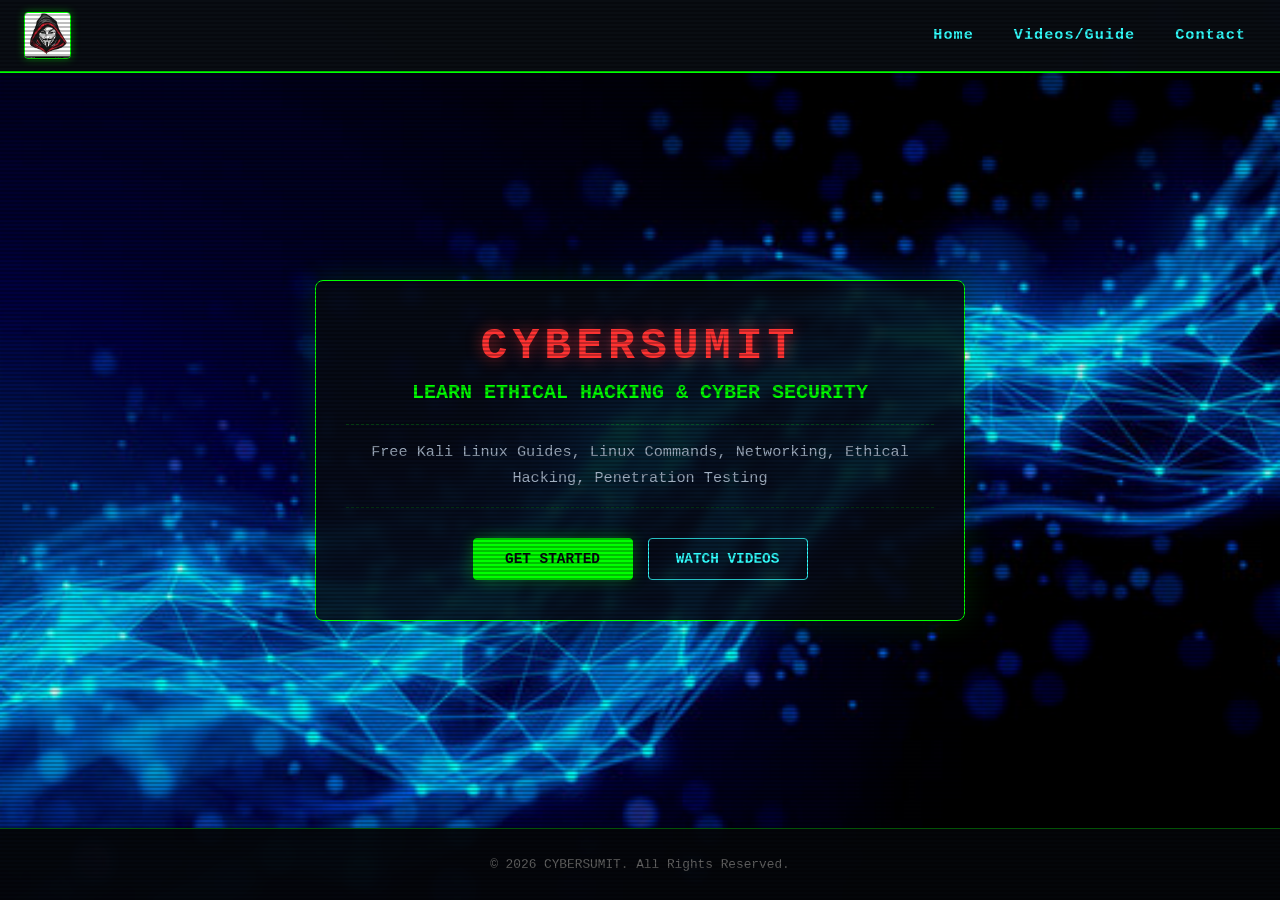
<file: index.html>
<!DOCTYPE html>
<html lang="en">
<head>
    <meta charset="UTF-8">
    <meta name="viewport" content="width=device-width, initial-scale=1.0">
    <link rel="icon" type="image/x-icon" href="img.jfif">
    <title>Information to Install Kali Linux</title>
   <style>

/* Base Cyberpunk Setup */
body {
    background: #06090e url('background.jpeg') no-repeat fixed center / cover;
    color: #33ff33;
    font-family: 'Courier New', Courier, monospace;
    margin: 0;
    padding: 0;
    min-height: 100vh;
    display: flex;
    flex-direction: column;
    overflow-x: hidden;
}

/* Screen Scanline CRT Monitor Filter */
body::before {
    content: " ";
    display: block;
    position: fixed;
    top: 0; left: 0; bottom: 0; right: 0;
    background: linear-gradient(rgba(18, 16, 16, 0) 50%, rgba(0, 0, 0, 0.25) 50%);
    z-index: 9999;
    background-size: 100% 4px;
    pointer-events: none;
}

/* Fixed Header Navbar Layout */
header {
    background: rgba(10, 14, 20, 0.95);
    backdrop-filter: blur(8px);
    border-bottom: 2px solid #00ff00;
    padding: 12px 24px;
    display: flex;
    justify-content: space-between;
    align-items: center;
    position: sticky;
    top: 0;
    z-index: 1000;
    box-sizing: border-box;
    width: 100%;
}

.logo-container img {
    height: 45px;
    width: auto;
    border: 1px solid #00ff00;
    border-radius: 4px;
    box-shadow: 0 0 8px rgba(0, 255, 0, 0.4);
    display: block;
}

.navbar {
    display: flex;
    align-items: center;
}

.nav-links {
    display: flex;
    gap: 20px;
}

.nav-links a {
    color: #33ffff;
    text-decoration: none;
    font-weight: bold;
    font-size: 0.95rem;
    letter-spacing: 1px;
    padding: 6px 10px;
    transition: all 0.2s ease-in-out;
    border-bottom: 2px solid transparent;
}

.nav-links a:hover {
    color: #00ff00;
    border-bottom-color: #00ff00;
    text-shadow: 0 0 8px rgba(0, 255, 0, 0.6);
}

/* Right-Pinned Mobile Hamburger Toggle Switch Layout */
.menu-toggle {
    display: none; /* Auto-hidden on wide desktop monitors */
    flex-direction: column;
    justify-content: space-between;
    width: 24px;
    height: 18px;
    background: rgba(0, 255, 0, 0.1);
    border: 1px solid rgba(0, 255, 0, 0.3);
    border-radius: 6px;
    padding: 10px;
    cursor: pointer;
    z-index: 1001;
    margin-left: auto;
}

.menu-toggle .bar {
    width: 100%;
    height: 2px;
    background-color: #00ff00;
    box-shadow: 0 0 5px rgba(0, 255, 0, 0.8);
    transition: all 0.3s ease;
}

/* Core Main Application Window Frame */
main {
    flex: 1;
    display: flex;
    align-items: center;
    justify-content: center;
    padding: 20px;
    box-sizing: border-box;
}

.hero {
    max-width: 650px;
    width: 100%;
    background: rgba(8, 12, 18, 0.85);
    backdrop-filter: blur(5px);
    border: 1px solid #00ff00;
    border-radius: 8px;
    padding: 40px 30px;
    box-sizing: border-box;
    text-align: center;
    box-shadow: 0 0 30px rgba(0, 255, 0, 0.15);
}

/* Your Original Bright Red Heading Styles */
.hero h1 {
    color: #ff3333; 
    font-size: 2.8rem;
    margin: 0 0 10px 0;
    letter-spacing: 5px;
    text-shadow: 0 0 15px rgba(255, 51, 51, 0.6);
    font-weight: bold;
}

.hero h2 {
    color: #00ff00;
    font-size: 1.25rem;
    margin: 0 0 20px 0;
    text-transform: uppercase;
}

.hero p {
    color: #a0aec0;
    font-size: 0.95rem;
    line-height: 1.7;
    margin: 0 0 30px 0;
    border-top: 1px dashed rgba(0, 255, 0, 0.2);
    border-bottom: 1px dashed rgba(0, 255, 0, 0.2);
    padding: 15px 0;
}

.buttons {
    display: flex;
    gap: 15px;
    justify-content: center;
    flex-wrap: wrap;
}

.btn, .btn2 {
    display: inline-block;
    text-decoration: none;
    font-weight: bold;
    font-size: 0.9rem;
    padding: 12px 24px;
    border-radius: 4px;
    text-transform: uppercase;
    transition: all 0.25s ease;
    min-width: 160px;
    box-sizing: border-box;
}

.btn {
    background-color: #00ff00;
    color: #06090e;
    border: 1px solid #00ff00;
    box-shadow: 0 0 15px rgba(0, 255, 0, 0.3);
}

.btn:hover {
    background-color: transparent;
    color: #00ff00;
}

.btn2 {
    background-color: transparent;
    color: #33ffff;
    border: 1px solid #33ffff;
}

.btn2:hover {
    background-color: #33ffff;
    color: #06090e;
}

footer {
    background: rgba(5, 7, 10, 0.95);
    border-top: 1px solid rgba(0, 255, 0, 0.3);
    text-align: center;
    padding: 15px;
    font-size: 0.8rem;
    color: #666;
}

/* ANDROID MOBILE DEVICE ORIENTATION BREAKPOINTS */
@media (max-width: 768px) {
    header {
        padding: 12px 15px;
    }

    /* Reveals the right-aligned mobile menu key trigger */
    .menu-toggle {
        display: flex;
    }

    /* Fixed window sizing rules ensure no text gets hidden under the open panel */
    .nav-links {
        display: none;
        flex-direction: column;
        position: fixed; 
        top: 71px; 
        left: 0;
        width: 100%;
        height: calc(100vh - 71px); 
        background: rgba(6, 9, 14, 0.98); 
        z-index: 999; 
        padding: 40px 0;
        gap: 25px;
        text-align: center;
        box-sizing: border-box;
    }

    .nav-links.active {
        display: flex;
    }

    .nav-links a {
        display: block;
        padding: 15px 0;
        font-size: 1.3rem;
        width: 100%;
    }

    /* Transforms into an X symbol when tapped open */
    .menu-toggle.active .bar:nth-child(1) { transform: translateY(8px) rotate(45deg); }
    .menu-toggle.active .bar:nth-child(2) { opacity: 0; }
    .menu-toggle.active .bar:nth-child(3) { transform: translateY(-8px) rotate(-45deg); }

    /* Elastic layout scaling to run perfectly on Android glass displays */
    main { padding: 15px; }
    .hero { padding: 30px 15px; }
    .hero h1 { font-size: 2.2rem; }
    .hero h2 { font-size: 1rem; }
    .hero p { font-size: 0.85rem; }
    .buttons { flex-direction: column; width: 100%; }
    .btn, .btn2 { width: 100%; text-align: center; }
}
	</style>
</head>
<body>

    <!-- Responsive Navbar Header Frame -->
    <header>
        <div class="logo-container">
           <a href="#">
                <img src="img.jfif" alt="CYBERSUMIT Logo">
            </a>
        </div>

        <nav class="navbar">
            <!-- Hamburger button locked to the right side on Android -->
            <button class="menu-toggle" id="mobile-menu" aria-label="Toggle navigation">
                <span class="bar"></span>
                <span class="bar"></span>
                <span class="bar"></span>
            </button>
            <div class="nav-links" id="nav-menu">
                <a href="home.html">Home</a>
                <a href="guide.html">Videos/Guide</a>
                <a href="contact.html">Contact</a>
            </div>
        </nav>
    </header>

    <!-- Main Workspace Container -->
    <main>
        <div class="hero">
            <!-- Your Exact Original Content Restored -->
            <h1>CYBERSUMIT</h1>
            <h2>Learn Ethical Hacking & Cyber Security</h2>
            <p>
                Free Kali Linux Guides,
                Linux Commands,
                Networking,
                Ethical Hacking,
                Penetration Testing
            </p>
            <div class="buttons">
                <a href="home.html" class="btn">Get Started</a>
                <a href="https://youtube.com" target="_blank" class="btn2">Watch Videos</a>
            </div>
        </div>
    </main>

    <!-- Original Footer Block -->
    <footer>
        <p>&copy; 2026 CYBERSUMIT. All Rights Reserved.</p>
    </footer>

    <!-- Interactive Navigation Menu Click Script -->
    <script>
        const mobileMenuBtn = document.getElementById('mobile-menu');
        const navMenuContainer = document.getElementById('nav-menu');

        // Toggle state triggers on click
        mobileMenuBtn.addEventListener('click', function(e) {
            e.stopPropagation();
            this.classList.toggle('active');
            navMenuContainer.classList.toggle('active');
        });

        // Auto-closes overlay drawer if a choice is tapped
        const links = document.querySelectorAll('.nav-links a');
        links.forEach(link => {
            link.addEventListener('click', () => {
                mobileMenuBtn.classList.remove('active');
                navMenuContainer.classList.remove('active');
            });
        });
    </script>
</body>
</html>
</file>
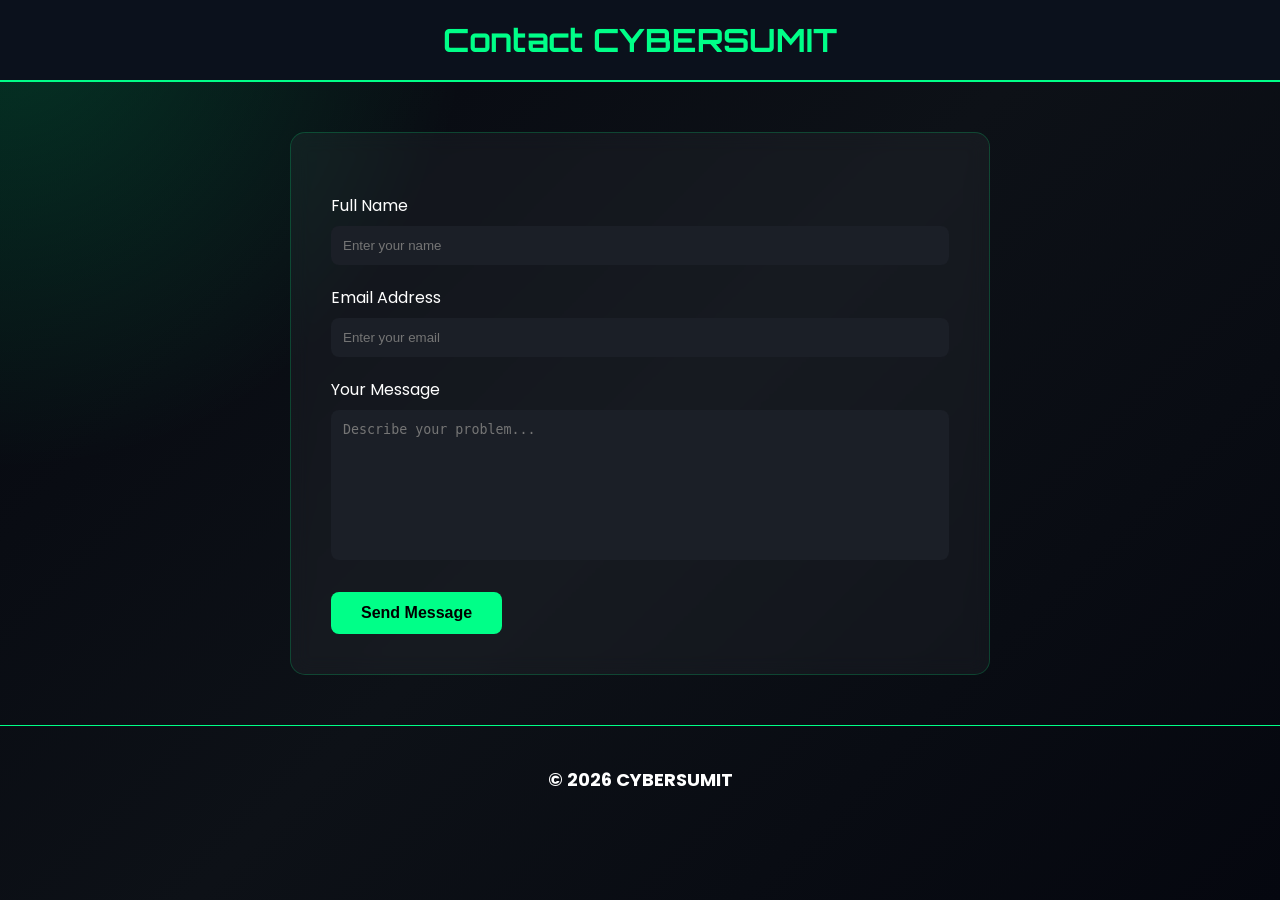
<file: contact.html>
<!DOCTYPE html>
<html lang="en">

<head>
    <meta charset="UTF-8">
    <meta name="viewport" content="width=device-width, initial-scale=1.0">
    <title>Contact - CYBERSUMIT</title>

    <style>
        @import url('https://fonts.googleapis.com/css2?family=Orbitron:wght@600&family=Poppins:wght@300;400;500&display=swap');

        * {
            margin: 0;
            padding: 0;
            box-sizing: border-box;
        }

        body {

            font-family: 'Poppins', sans-serif;

            background:
                radial-gradient(circle at top left, #00ff8830, transparent 30%),
                linear-gradient(135deg, #05070f, #0d1117, #05070f);

            color: white;

            min-height: 100vh;

        }

        header {

            background: #0b111c;

            padding: 20px;

            text-align: center;

            border-bottom: 2px solid #00ff88;

        }

        header h1 {

            font-family: 'Orbitron', sans-serif;

            color: #00ff88;

        }

        main {

            width: 90%;

            max-width: 700px;

            margin: 50px auto;

            padding: 40px;

            background: rgba(255, 255, 255, .04);

            backdrop-filter: blur(10px);

            border-radius: 15px;

            border: 1px solid rgba(0, 255, 136, .2);

        }

        label {

            display: block;

            margin-top: 20px;

            margin-bottom: 8px;

        }

        input,
        textarea {

            width: 100%;

            padding: 12px;

            border: none;

            border-radius: 8px;

            background: #1b1f27;

            color: white;

        }

        textarea {

            height: 150px;

            resize: none;

        }

        button {

            margin-top: 25px;

            padding: 12px 30px;

            background: #00ff88;

            border: none;

            border-radius: 8px;

            font-size: 16px;

            cursor: pointer;

            font-weight: bold;

        }

        button:hover {

            background: #00d977;

        }

        footer {

            text-align: center;

            padding: 20px;

            margin-top: 40px;

            border-top: 1px solid #00ff88;

        }

        #status {

            margin-top: 20px;

            font-size: 18px;

            font-weight: bold;

            text-align: center;

        }
    </style>

</head>

<body>

    <header>

        <h1>Contact CYBERSUMIT</h1>

    </header>

    <main>

        <form id="contactForm">

            <label>Full Name</label>

            <input type="text" id="name" placeholder="Enter your name">

            <label>Email Address</label>

            <input type="email" id="email" placeholder="Enter your email">

            <label>Your Message</label>

            <textarea id="message" placeholder="Describe your problem..."></textarea>

            <button type="submit" id="sendBtn">
                Send Message
            </button>

        </form>

    </main>

    <footer>

        <p id="status">© 2026 CYBERSUMIT</p>

    </footer>

    <script>

        const form = document.getElementById("contactForm");

        const status = document.getElementById("status");

        form.addEventListener("submit", function (event) {

            event.preventDefault();

            const name = document.getElementById("name").value.trim();

            const email = document.getElementById("email").value.trim();

            const message = document.getElementById("message").value.trim();

            if (name === "" || email === "" || message === "") {

                status.style.color = "red";

                status.innerHTML = "⚠ Please fill in all fields.";

                return;

            }

            const emailPattern = /^[^ ]+@[^ ]+\.[a-z]{2,3}$/;

            if (!email.match(emailPattern)) {

                status.style.color = "orange";

                status.innerHTML = "⚠ Please enter a valid email address.";

                return;

            }

            status.style.color = "#00ff88";

            status.innerHTML = "✅ Message sent successfully!";

            form.reset();
            const button = document.getElementById("sendBtn");

            form.addEventListener("submit", function (event) {

                event.preventDefault();

                button.innerHTML = "Sending...";

                button.disabled = true;

                setTimeout(function () {

                    button.innerHTML = "✓ Message Sent";

                    button.style.background = "#00ff88";

                    form.reset();

                    status.style.color = "#00ff88";
                    status.innerHTML = "Thank you for contacting CYBERSUMIT.";

                }, 2000);

            });

    </script>

</body>

</html>
</file>
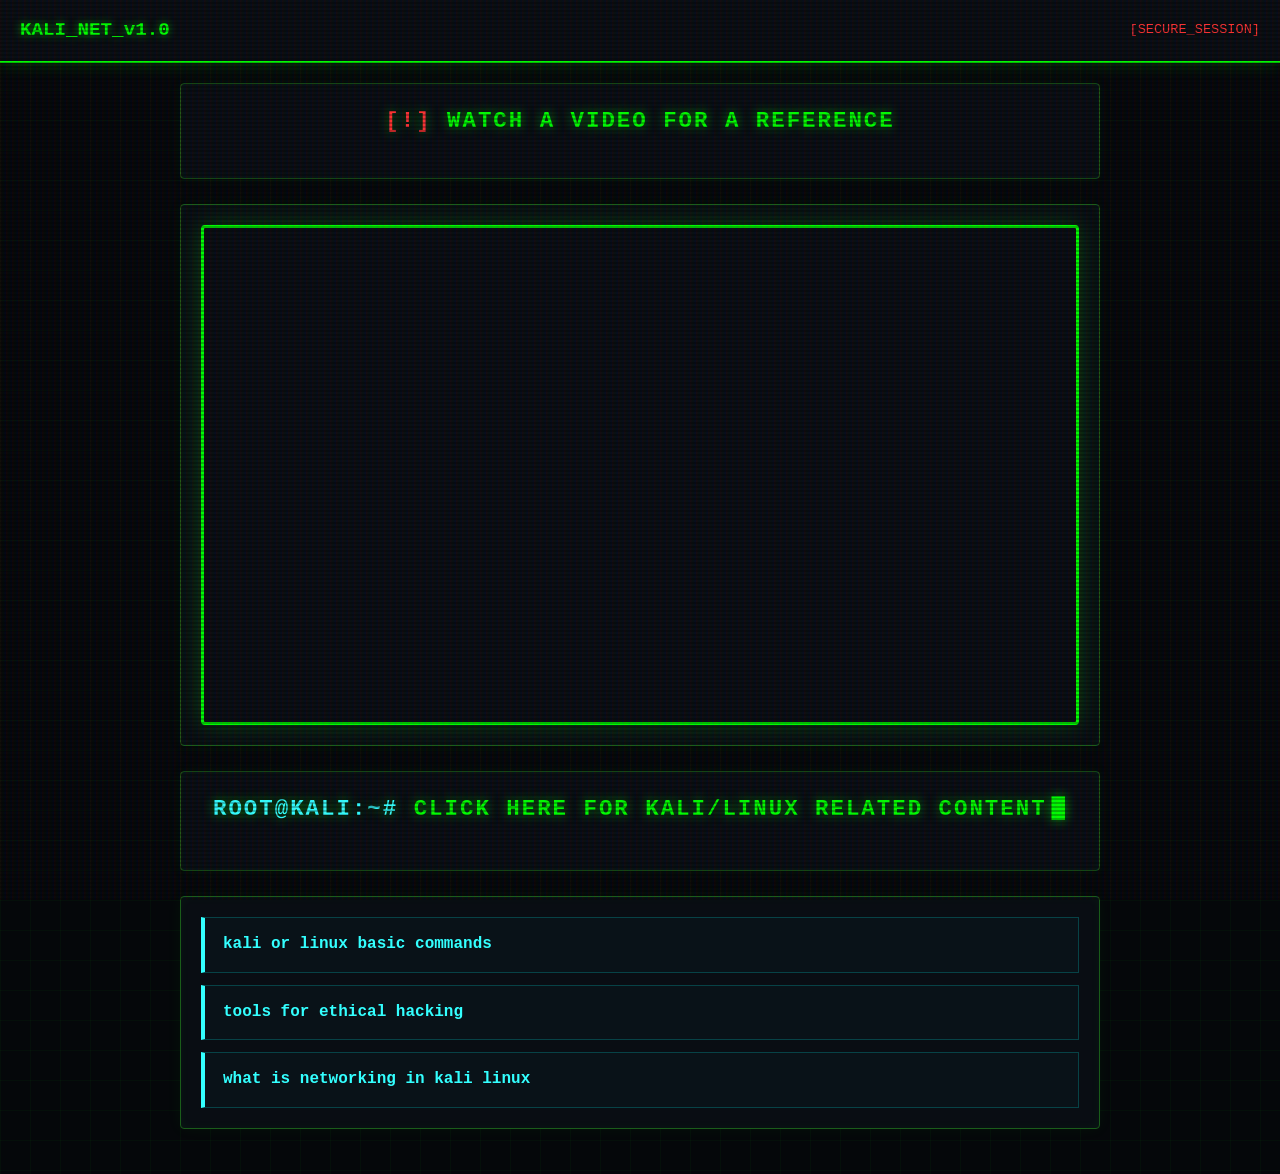
<file: guide.html>
<!DOCTYPE html>
<html lang="en">
<head>
    <meta charset="UTF-8">
    <meta name="viewport" content="width=device-width, initial-scale=1.0">
    <title>Kali Linux Hub</title>
    <style>
        /* Base Cyberpunk Environment */
        body {
            background-color: #05070a;
            color: #33ff33;
            font-family: 'Courier New', Courier, monospace;
            margin: 0;
            padding: 0;
            line-height: 1.6;
            
            /* Animated Cyber Grid Background */
            background-image: 
                linear-gradient(rgba(0, 255, 0, 0.03) 1px, transparent 1px),
                linear-gradient(90deg, rgba(0, 255, 0, 0.03) 1px, transparent 1px);
            background-size: 30px 30px;
            animation: gridMove 20s linear infinite;
        }

        /* Scanline Overlay Screen Effect */
        body::before {
            content: " ";
            display: block;
            position: fixed;
            top: 0; left: 0; bottom: 0; right: 0;
            background: linear-gradient(rgba(18, 16, 16, 0) 50%, rgba(0, 0, 0, 0.25) 50%), 
                        linear-gradient(90deg, rgba(255, 0, 0, 0.06), rgba(0, 255, 0, 0.02), rgba(0, 0, 255, 0.06));
            z-index: 9999;
            background-size: 100% 4px, 6px 100%;
            pointer-events: none;
        }

        @keyframes gridMove {
            0% { background-position: 0 0; }
            100% { background-position: 0 1000px; }
        }

        /* Mobile Responsive Navigation Bar */
        .navbar {
            background: rgba(10, 14, 20, 0.95);
            border-bottom: 2px solid #00ff00;
            padding: 15px 20px;
            display: flex;
            justify-content: space-between;
            align-items: center;
            position: sticky;
            top: 0;
            z-index: 1000;
            box-shadow: 0 2px 15px rgba(0, 255, 0, 0.2);
        }

        .navbar-brand {
            color: #00ff00;
            font-weight: bold;
            font-size: 1.2rem;
            text-decoration: none;
            text-shadow: 0 0 8px rgba(0, 255, 0, 0.6);
        }

        .navbar-status {
            color: #ff3333;
            font-size: 0.85rem;
            animation: pulse 1.5s infinite;
        }

        @keyframes pulse {
            0%, 100% { opacity: 1; }
            50% { opacity: 0.4; }
        }

        /* Main Page Layout Wrapper */
        .container {
            max-width: 960px;
            margin: 0 auto;
            padding: 20px;
            box-sizing: border-box;
        }

        /* Cyber HUD Container Boxes */
        .panel {
            margin-bottom: 25px;
            padding: 20px;
            background: rgba(10, 14, 20, 0.9);
            border: 1px solid #1a5c1a;
            border-radius: 4px;
            box-shadow: 0 0 15px rgba(0, 255, 0, 0.05),
                        inset 0 0 10px rgba(0, 255, 0, 0.05);
            text-align: center; /* Safe fallback centering */
        }

        /* Blinking Terminal Header Styling */
        h2, h3 {
            color: #00ff00;
            text-transform: uppercase;
            letter-spacing: 2px;
            text-shadow: 0 0 12px rgba(0, 255, 0, 0.6);
            margin-top: 0;
            font-size: 1.4rem;
        }

        h2::before { content: "[!] "; color: #ff3333; }
        h3::before { content: "root@kali:~# "; color: #33ffff; }

        /* Animated Typing Cursor */
        h3::after {
            content: "█";
            animation: blink 0.8s step-end infinite;
            margin-left: 5px;
        }

        @keyframes blink {
            from, to { color: transparent }
            50% { color: #00ff00; }
        }

        /* 100% Responsive Video Container Matrix */
        .video-wrapper {
            position: relative;
            padding-bottom: 56.25%; /* Perfect 16:9 Aspect Ratio aspect spacing */
            height: 0;
            overflow: hidden;
            border: 3px solid #00ff00;
            box-shadow: 0 0 25px rgba(0, 255, 0, 0.25);
            border-radius: 4px;
        }

        .video-wrapper iframe {
            position: absolute;
            top: 0;
            left: 0;
            width: 100%;
            height: 100%;
            border: 0 !important;
        }

        /* Link Stack Configuration */
        .link-stack {
            text-align: left;
            display: flex;
            flex-direction: column;
            gap: 12px;
        }

        /* Interactive Terminal Hyperlinks */
        a.cyber-link {
            display: block;
            color: #33ffff;
            text-decoration: none;
            padding: 14px 18px;
            border: 1px solid rgba(0, 255, 255, 0.2);
            background: rgba(0, 255, 255, 0.02);
            border-left: 4px solid #33ffff;
            transition: all 0.25s cubic-bezier(0.4, 0, 0.2, 1);
            font-weight: bold;
            box-sizing: border-box;
            word-wrap: break-word; /* Prevents long text from overflowing screens */
        }

        /* Hover Interactive State */
        a.cyber-link:hover {
            color: #05070a;
            background-color: #33ffff;
            border-left-color: #ff3333;
            padding-left: 24px;
            box-shadow: 0 0 15px rgba(0, 255, 255, 0.5);
        }

        /* Mobile Accessibility Optimization Adjustments */
        @media (max-width: 600px) {
            body { padding: 0; }
            .container { padding: 15px; }
            .panel { padding: 15px; margin-bottom: 15px; }
            h2 { font-size: 1.1rem; }
            h3 { font-size: 1rem; }
            a.cyber-link { padding: 12px 15px; font-size: 0.9rem; }
        }
    </style>
</head>
<body>

    <!-- Sticky Mobile Navigation Bar -->
    <nav class="navbar">
        <a href="#" class="navbar-brand">KALI_NET_v1.0</a>
        <span class="navbar-status">[SECURE_SESSION]</span>
    </nav>

    <!-- Main Content Container -->
    <div class="container">

        <div class="panel">
            <h2>Watch a video for a reference</h2>
        </div>

        <div class="panel">
            <!-- Fluid Aspect Ratio Wrapper protects iframe layout from breaking -->
            <div class="video-wrapper">
                <iframe src="https://youtube.com" title="How to Dual Boot Kali Linux and Windows" allow="accelerometer; autoplay; clipboard-write; encrypted-media; gyroscope; picture-in-picture; web-share" referrerpolicy="strict-origin-when-cross-origin" allowfullscreen></iframe>
            </div>
        </div>

        <div class="panel">
            <h3>Click here for kali/linux related content</h3>
        </div>

        <div class="panel">
            <div class="link-stack">
                <a class="cyber-link" href="#">kali or linux basic commands</a>
                <a class="cyber-link" href="#">tools for ethical hacking</a>
                <a class="cyber-link" href="#">what is networking in kali linux</a>
            </div>
        </div>

    </div>

</body>
</html>
</file>
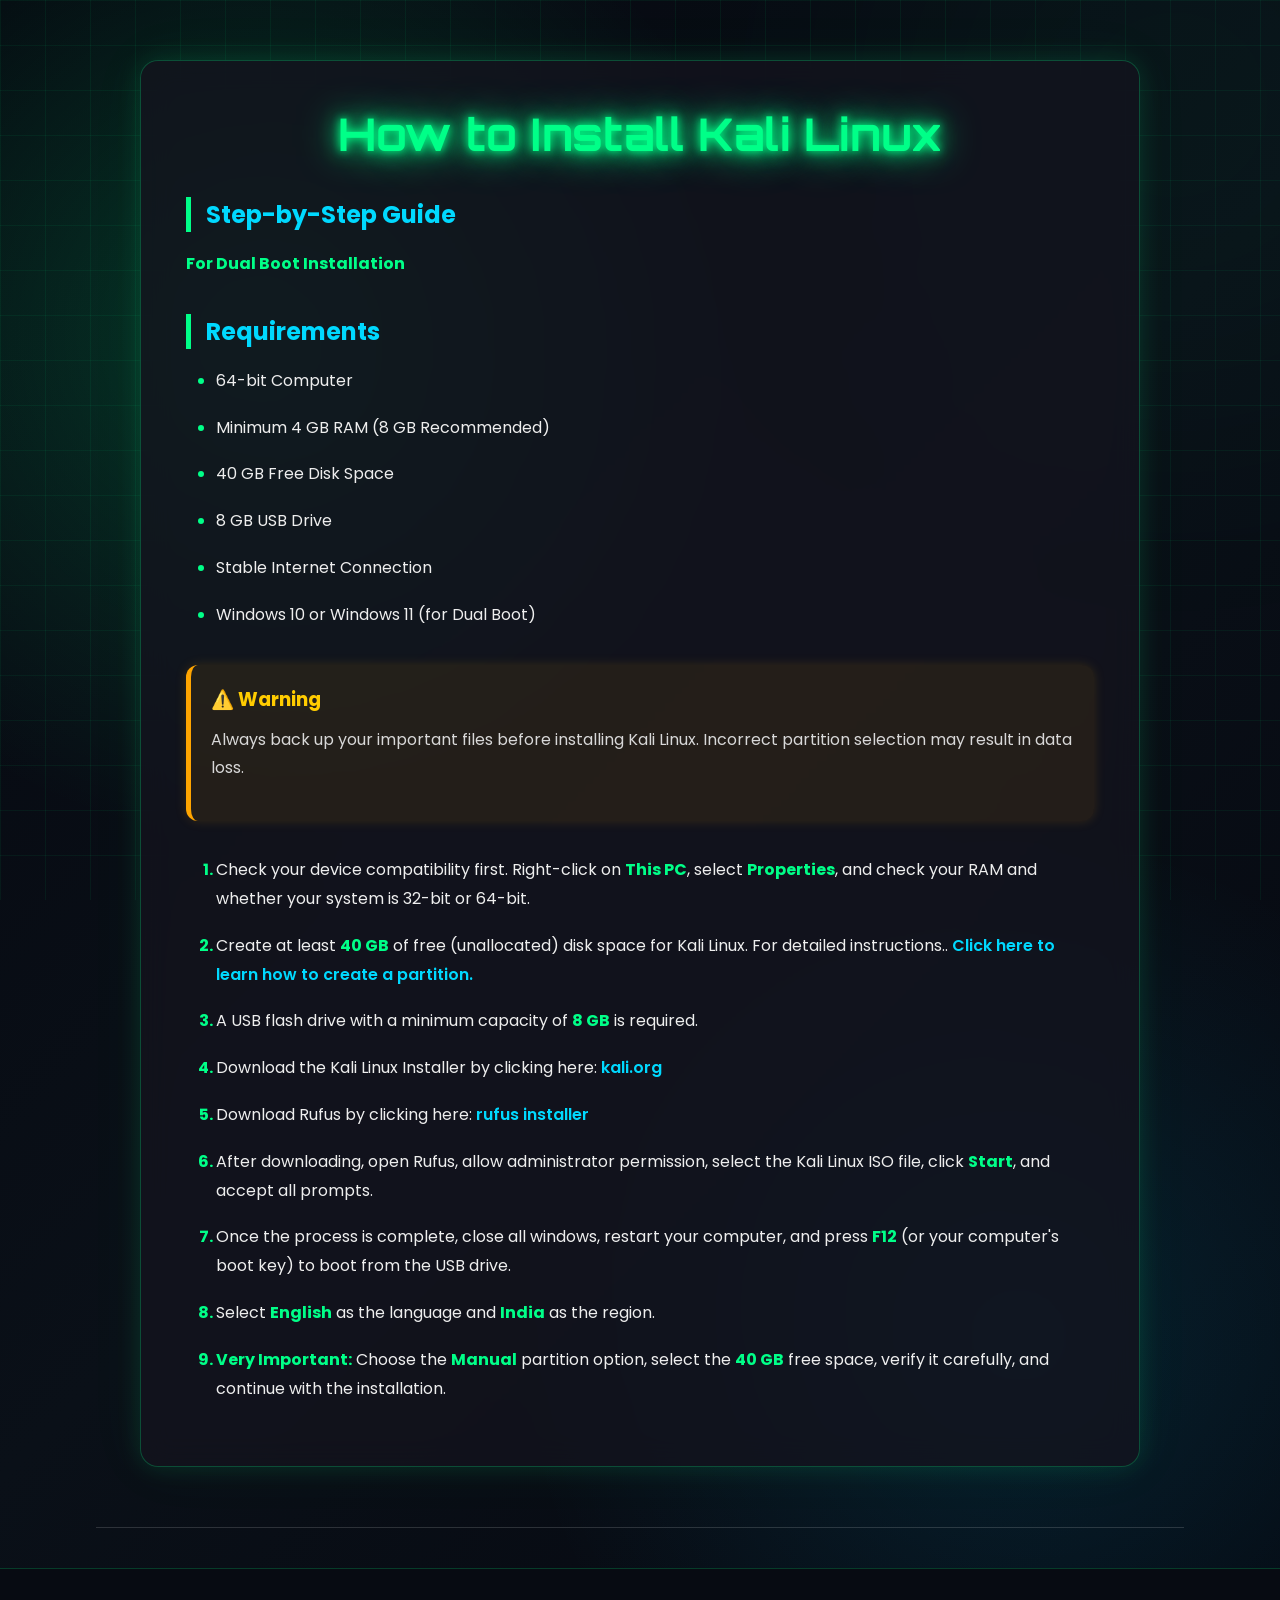
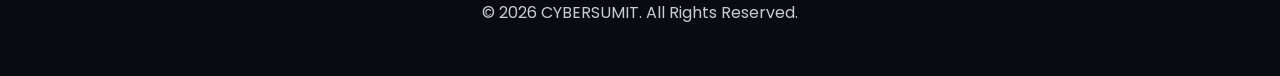
<file: home.html>
<!DOCTYPE html>
<html lang="en">

<head>
    <meta charset="UTF-8">
    <meta name="viewport" content="width=device-width, initial-scale=1.0">
    <title>Information to Install Kali Linux</title>
    <style>
        /*=========================================
        CYBERSUMIT CYBERSECURITY THEME
=========================================*/

        @import url('https://fonts.googleapis.com/css2?family=Orbitron:wght@400;600;700&family=Poppins:wght@300;400;500;600&display=swap');

        * {
            margin: 0;
            padding: 0;
            box-sizing: border-box;
        }

        html {
            scroll-behavior: smooth;
        }

        body {

            font-family: 'Poppins', sans-serif;
            color: #ffffff;

            background:
                radial-gradient(circle at 20% 20%, rgba(0, 255, 136, .18), transparent 30%),
                radial-gradient(circle at 80% 80%, rgba(0, 200, 255, .12), transparent 30%),
                linear-gradient(135deg, #05070f, #0a1018, #05070f);

            min-height: 100vh;

            overflow-x: hidden;

            position: relative;

        }

        /* Cyber Grid */

        body::before {

            content: "";

            position: fixed;

            inset: 0;

            background-image:

                linear-gradient(rgba(0, 255, 136, .06) 1px, transparent 1px),

                linear-gradient(90deg, rgba(0, 255, 136, .06) 1px, transparent 1px);

            background-size: 45px 45px;

            z-index: -2;

        }

        /* Neon Glow */

        body::after {

            content: "";

            position: fixed;

            width: 450px;

            height: 450px;

            background: #00ff88;

            border-radius: 50%;

            filter: blur(180px);

            opacity: .08;

            top: -120px;

            right: -120px;

            z-index: -3;

        }

        /*================ MAIN CARD ================*/

        main {

            width: 90%;

            max-width: 1000px;

            margin: 60px auto;

            padding: 45px;

            background: rgba(20, 20, 30, .78);

            backdrop-filter: blur(15px);

            border: 1px solid rgba(0, 255, 136, .25);

            border-radius: 18px;

            box-shadow:

                0 0 25px rgba(0, 255, 136, .12),

                0 0 60px rgba(0, 255, 136, .05);

        }

        /*================ TITLES ================*/

        h1 {

            font-family: 'Orbitron', sans-serif;

            text-align: center;

            font-size: 45px;

            color: #00ff88;

            margin-bottom: 20px;

            text-shadow:

                0 0 8px #00ff88,

                0 0 20px #00ff88,

                0 0 40px #00ff88;

        }

        h2 {

            margin-top: 35px;

            margin-bottom: 18px;

            color: #00d9ff;

            border-left: 5px solid #00ff88;

            padding-left: 15px;

        }

        h3 {

            color: #ffcc00;

            margin-bottom: 12px;

        }

        /*================ TEXT ================*/

        p {

            color: #d8d8d8;

            line-height: 1.8;

            margin-bottom: 18px;

        }

        strong {

            color: #00ff88;

        }

        /*================ LISTS ================*/

        ul,
        ol {

            margin-left: 30px;

        }

        li {

            margin-bottom: 18px;

            line-height: 1.8;

            color: #eeeeee;

        }

        li::marker {

            color: #00ff88;

            font-weight: bold;

        }

        /*================ WARNING ================*/

        .warning {

            margin: 35px 0;

            padding: 20px;

            border-left: 5px solid orange;

            background: rgba(255, 170, 0, .08);

            border-radius: 12px;

            box-shadow:

                0 0 12px rgba(255, 170, 0, .15);

        }

        /*================ LINKS ================*/

        a {

            color: #00d9ff;

            text-decoration: none;

            transition: .3s;

            font-weight: 600;

        }

        a:hover {

            color: #00ff88;

            text-shadow:

                0 0 8px #00ff88;

        }

        /*================ HR ================*/

        hr {

            width: 85%;

            margin: 40px auto;

            border: none;

            border-top: 1px solid rgba(255, 255, 255, .15);

        }

        /*================ FOOTER ================*/

        footer {

            width: 100%;

            padding: 30px;

            text-align: center;

            background: #070b12;

            border-top: 1px solid rgba(0, 255, 136, .2);

        }

        footer p {

            color: #cccccc;

        }

        /*================ SCROLLBAR ================*/

        ::-webkit-scrollbar {

            width: 10px;

        }

        ::-webkit-scrollbar-track {

            background: #111;

        }

        ::-webkit-scrollbar-thumb {

            background: #00ff88;

            border-radius: 20px;

        }

        ::-webkit-scrollbar-thumb:hover {

            background: #00d977;

        }

        /*================ RESPONSIVE ================*/

        @media(max-width:768px) {

            main {

                width: 95%;

                padding: 25px;

            }

            h1 {

                font-size: 30px;

            }

            h2 {

                font-size: 22px;

            }

            body {

                font-size: 15px;

            }

        }
    </style>

</head>

<body>


    <main class="guide-container">

        <h1>How to Install Kali Linux</h1>

        <h2>Step-by-Step Guide</h2>

        <p><strong>For Dual Boot Installation</strong></p>

        <!-- Following are the steps to install Kali Linux -->
        <h2>Requirements</h2>

        <ul>
            <li>64-bit Computer</li>
            <li>Minimum 4 GB RAM (8 GB Recommended)</li>
            <li>40 GB Free Disk Space</li>
            <li>8 GB USB Drive</li>
            <li>Stable Internet Connection</li>
            <li>Windows 10 or Windows 11 (for Dual Boot)</li>
        </ul>
        <div class="warning">
            <h3>⚠️ Warning</h3>
            <p>
                Always back up your important files before installing Kali Linux.
                Incorrect partition selection may result in data loss.
            </p>
        </div>

        <ol>
            <li>
                Check your device compatibility first. Right-click on <strong>This PC</strong>, select
                <strong>Properties</strong>, and check your RAM and whether your system is 32-bit or 64-bit.
            </li>

            <li>
                Create at least <strong>40 GB</strong> of free (unallocated) disk space for Kali Linux. For detailed
                instructions..
                <a href="create-partition.html">Click here to learn how to create a partition.</a>
            </li>

            <li>
                A USB flash drive with a minimum capacity of <strong>8 GB</strong> is required.
            </li>

            <li>
                Download the Kali Linux Installer by clicking here:
                <a href="https://www.kali.org" target="_blank" rel="noopener noreferrer">kali.org</a>
            </li>

            <li>
                Download Rufus by clicking here:
                <a href="https://rufus.ie" target="_blank" rel="noopener noreferrer">rufus installer</a>
            </li>

            <li>
                After downloading, open Rufus, allow administrator permission, select the Kali Linux ISO file, click
                <strong>Start</strong>, and accept all prompts.
            </li>

            <li>
                Once the process is complete, close all windows, restart your computer, and press <strong>F12</strong>
                (or your computer's boot key) to boot from the USB drive.
            </li>

            <li>
                Select <strong>English</strong> as the language and <strong>India</strong> as the region.
            </li>

            <li>
                <strong>Very Important:</strong> Choose the <strong>Manual</strong> partition option, select the
                <strong>40 GB</strong> free space, verify it carefully, and continue with the installation.
            </li>
        </ol>

    </main>

    <hr>

    <footer>

        <p>&copy; 2026 CYBERSUMIT. All Rights Reserved.</p>

    </footer>

</body>


</html>
</file>
